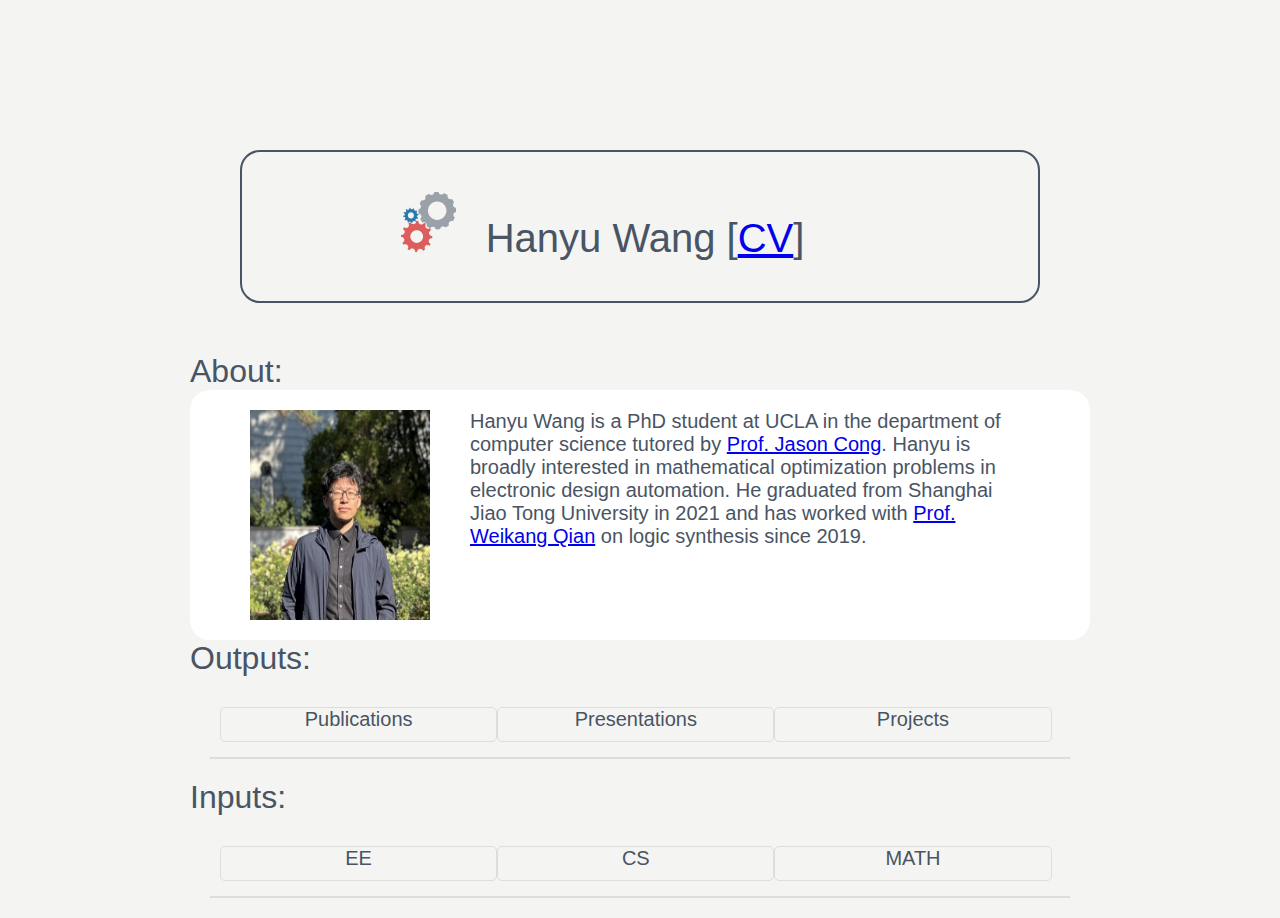
<file: index.html>
<!DOCTYPE html>
<html>
    <head>
        <!-- Google tag (gtag.js) -->
        <script async src="https://www.googletagmanager.com/gtag/js?id=G-V6LQ0WMPHH"></script>
        <script>
            window.dataLayer = window.dataLayer || [];
            function gtag(){dataLayer.push(arguments);}
            gtag('js', new Date());
            gtag('config', 'G-V6LQ0WMPHH');
        </script>
        <meta charset="utf-8">
        <meta name="Keywords" content="Hanyu Wang, WHY, Wang Hanyu" >
        <meta name="Description" content="Personal Webpage of Wang Hanyu">

        <title>Hanyu WANG</title>
        <link rel="stylesheet" type="text/css" href="css/homepage.css">
    </head>

    <body>
        <div id='name'>
            <p><img src="images/logo.png" id='logo'>Hanyu Wang [<a href="documents/hanyu-cv20241008.pdf">CV</a>]</p>
        </div>
        <h>About:</h>
        <div id='intro'>
            <img src="images/profile-pic.jpg" id='bio'>
            <p>
                Hanyu Wang is a PhD student at UCLA in the department of computer science tutored by <a href="https://vast.cs.ucla.edu/people/faculty/jason-cong">Prof. Jason Cong</a>. Hanyu is broadly interested in mathematical optimization problems in electronic design automation. He graduated from Shanghai Jiao Tong University in 2021 and has worked with <a href="https://umji.sjtu.edu.cn/~wkqian/people/weikang-qian.html">Prof. Weikang Qian</a> on logic synthesis since 2019. 
            <p>
        </div>
        <h>Outputs:</h>
        <div id='output_nav' class="nav">
            <div>Publications</div>
            <div>Presentations</div>
            <div>Projects</div>
        </div>
        <div id='output_display' class="display">
            <div id='Publications'>
                <p>Publications</p>
                <ul>
                    <li>
                        <article>Quantum State Preparation Circuit Optimization Exploiting Don't Cares (ICCAD 2024).<br></article>
                        <year>2024.10<br></year>
                        <author><b>Hanyu Wang</b>, Daniel Bochen Tan, and Jason Cong</author>
                    </li>
                    <li>
                        <article>Rarity-Reducing Logic Synthesis for Mitigating Hardware Trojan Threats (ICCAD 2024).<br></article>
                        <year>2024.10<br></year>
                        <author>Chang Meng, Mingfei Yu, Hanyu Wang, and Giovanni De Micheli</author>
                    </li>
                    <li>
                        <article>Global Crossover: An Evolution Strategy for Logic Synthesis (IWLS 2024).<br></article>
                        <year>2024.06<br></year>
                        <author><b>Hanyu Wang</b>, Chang Meng, and Giovanni De Micheli</author>
                    </li>
                    <li>
                        <article>Quantum State Preparation Using an Exact CNOT Synthesis Formulation (DATE 2024).<br></article>
                        <year>2024.03<br></year>
                        <author><b>Hanyu Wang</b>, Jason Cong, Giovanni De Micheli</author>
                    </li>
                    <li>
                        <article>VACSEM: Verifying Average Errors in Approximate Circuits Using Simulation-Enhanced Model Counting (DATE 2024).<br></article>
                        <highlight>Best Paper Award Nominee<br></highlight>
                        <year>2024.03<br></year>
                        <author>Chang Meng, Hanyu Wang, Yuqi Mai, Weikang Qian, and Giovanni De Micheli</author>
                    </li>
                    <li>
                        <article>MapBuf: Simultaneous Technology Mapping and Buffer Insertion for HLS Performance Optimization (IWLS 2023 & ICCAD 2023).<br></article>
                        <highlight>Best Paper Award Nominee<br></highlight>
                        <year>2023.11<br></year>
                        <author><b>Hanyu Wang</b>, Carmine Rizzi, and Lana Josipović</author>
                    </li>
                    <li>
                        <article>A Cost-generic Resubstitution Algorithm with Customizable Cost Functions (IWLS 2022).<br></article>
                        <year>2022.07<br></year>
                        <author><b>Hanyu Wang</b>, Siang-Yun Lee, and Giovanni De Micheli</author>
                    </li>
                    <li>
                        <article> Distilling Arbitration Logic from Traces using Machine Learning: A Case Study on NoC (DAC 2021)<br></article>
                        <highlight>Best Paper Award Nominee<br></highlight>
                        <year>2021.02<br></year>
                        <author>Yuan Zhou, Hanyu Wang, Jieming Yin, Zhiru Zhang</author>
                    </li>
                </ul>
            </div>
            <div>
                <p>Presentations</p>
                <ul>
                    <li>
                        <article>DAC 2023 WIP Presentation<br></article>
                        <year>2023.07<br></year>
                        <author><b>Hanyu Wang</b>, Siang-Yun Lee, Giovanni De Micheli<br></author>
                        <a><img src="images/youtube.webp" alt="">YouTube </a>
                    </li>
                    <li>
                        <article>IWLS Contest 2023 Presentation<br></article>
                        <year>2023.06<br></year>
                        <author>Siang-Yun Lee, Alessandro Tempia Calvino, <b>Hanyu Wang</b><br></author>
                        <a><img src="images/youtube.webp" alt="">YouTube </a>
                    </li>
                    <li>
                        <article>MapBuf IWLS 2023 Presentation<br></article>
                        <year>2023.06<br></year>
                        <author><b>Hanyu Wang</b>, Carmine Rizzi, and Lana Josipović<br></author>
                        <a><img src="images/youtube.webp" alt="">YouTube </a>
                    </li>
                    <li>
                        <article>IWLS 2022 Contest<br></article>
                        <year>2022.07<br></year>
                        <author>Andrea Costamagna, Siang-Yun Lee, Alessandro Tempia Calvino, <b>Hanyu Wang</b>, Mingfei Yu<br></author>
                        <a href="https://www.youtube.com/watch?v=qUnB-01oMiQ"> <img src="images/youtube.webp" alt="">YouTube </a>
                    </li>
                    <li>
                        <article>Your Cost is on Your Call<br></article>
                        <year>2022.07<br></year>
                        <author><b>Hanyu Wang</b>, Siang-Yun Lee, Giovanni De Micheli<br></author>
                        <a href="https://www.youtube.com/watch?v=dIyw6yN3Gmc"> <img src="images/youtube.webp" alt="">YouTube </a>
                    </li>
                    <li>
                        <article>Distilling Arbitration Logic from Traces using Machine Learning: A Case Study on NoC<br></article>
                        <year>2021.01<br></year>
                        <author>Yuan Zhou, <b>Hanyu Wang</b>, Jieming Yin, Zhiru Zhang<br></author>
                        <a href="https://www.youtube.com/watch?v=0AkVV1Gnspw"> <img src="images/youtube.webp" alt="">YouTube </a>
                    </li>
                </ul>
            </div>
            <div>
                <p>Projects</p>
                <ul>
                    <li>
                        <project>Flip Feng Shui OpenSSH RowHammer Exploit<br></project>
                        <year>2022.12<br></year>
                        <description>
                            Take over a Qemu VM from a co-host attacker VM using RowHammer triggered bitflips and RSA factorizer.<br>
                            <a href="https://polybox.ethz.ch/index.php/s/PSRpAq8jXCDD5YB">
                                <img src="images/cloud.png" alt=""> ETH PloyBox
                            </a>
                        </description>
                    </li>
                    <li>
                        <project>Cost-generic Logic Synthesis<br></project>
                        <year>2021.11<br></year>
                        <description>
                            Contribute to an open-source logic network implementations tool, Mockturtle. <br>
                            <a href="https://mockturtle.readthedocs.io/en/latest/algorithms/cost_generic_resub.html">
                                <img src="images/git.png" alt=""> Github
                            </a>
                        </description>
                    </li>
                    <li>
                        <project>Attention-based Global Router<br></project>
                        <year>2020.04<br></year>
                        <description>
                            Won the 1st place in Global Router Contest 2020 at University of Wisconsin Madison. <br>
                            <a href="https://github.com/Nozidoali/Attention-based-Global-Router">
                                <img src="images/git.png" alt=""> Github
                            </a>
                        </description>
                    </li>
                </ul>
            </div>
        </div>
        <script type="text/javascript" src="js/jquery.min.js"></script>
        <script src="js/nav.js" type="text/javascript"></script>
        <canvas class="fireworks" style="position:fixed;left:0;top:0;z-index:99999999;pointer-events:none;"> </canvas>
        <script type='text/javascript' src="js/anime.min.js"></script>
        <script type='text/javascript' src="js/fireworks.js"></script>
    
        <h>Inputs:</h>
        <div id='input_nav' class="nav">
            <div>EE</div>
            <div>CS</div>
            <div>MATH</div>
        </div>
        <div id='input_display' class="display">
            <div id='EE'>
                <p>Electrical and Computer Engineering</p>
                <ul>
                    <li>
                        <course>Quantum Information Processing I: Concepts<br></course>
                        <id>402-0448-01L</id> ETH Zurich, Zurich, Switzerland
                    </li>
                    <li>
                        <course>Quantum Information Processing II: Implementations<br></course>
                        <id>402-0448-02L</id> ETH Zurich, Zurich, Switzerland
                    </li>
                    <li>
                        <course>Introduction to Quantum Mechanics for Engineers<br></course>
                        <id>151-0966-00L</id> ETH Zurich, Zurich, Switzerland
                    </li>
                    <li>
                        <course>Semiconductor Devices: Quantum Transport at the Nanoscale<br></course>
                        <id>227-0159-00L</id> ETH Zurich, Zurich, Switzerland
                    </li>
                    <li>
                        <course>Optics and Photonics<br></course>
                        <id>227-0125-00L</id> ETH Zurich, Zurich, Switzerland
                    </li>
                    <li>
                        <course>VLSI 1: HDL based design for FPGAs<br></course>
                        <id>227-0116-00L</id> ETH Zurich, Zurich, Switzerland
                    </li>
                    <li>
                        <course>VLSI 2: Backend Design<br></course>
                        <id>227-0147-00L</id> ETH Zurich, Zurich, Switzerland
                    </li>
                    <li>
                        <course>VLSI 3: Full-Custom Digital Circuit Design<br></course>
                        <id>227-0147-10L</id> ETH Zurich, Zurich, Switzerland
                    </li>
                    <li>
                        <course>VLSI 4: Measurement and testing of Digital VLSI Circuits<br></course>
                        <id>227-0148-00G</id> ETH Zurich, Zurich, Switzerland
                    </li>
                    <li>
                        <course>Design Automation of Digital System<br></course>
                        <id>ECE556</id> University of Wisconsin Madison, Wisconsin, USA
                    </li>
                    <li>
                        <course>Computer-Aided Design of Integrated Circuits<br></course>
                        <id>VE527</id> Shanghai Jiao Tong University, Shanghai, China
                    </li>
                    <li>
                        <course>Modern Physics<br></course>
                        <id>VP390</id> Shanghai Jiao Tong University, Shanghai, China
                    </li>
                    <li>
                        <course>Electronmagnetic Wave Transmission<br></course>
                        <id>ECE379</id> University of Wisconsin Madison, Wisconsin, USA
                    </li>
                    <li>
                        <course>Introduction on Semiconductor Devices<br></course>
                        <id>VE320</id> Shanghai Jiao Tong University, Shanghai, China
                    </li>
                    <li>
                        <course>Electronic Circuit<br></course>
                        <id>VE311</id> Shanghai Jiao Tong University, Shanghai, China
                    </li>
                    <li>
                        <course>Introduction to Logic Design<br></course>
                        <id>VE270</id> Shanghai Jiao Tong University, Shanghai, China
                    </li>
                    <li>
                        <course>Electronmagnetics<br></course>
                        <id>VE230</id> Shanghai Jiao Tong University, Shanghai, China
                    </li>
                    <li>
                        <course>Introduction to Signals and Systems<br></course>
                        <id>VE216</id> Shanghai Jiao Tong University, Shanghai, China
                    </li>
                    <li>
                        <course>Introduction to Circuits<br></course>
                        <id>VE215</id> Shanghai Jiao Tong University, Shanghai, China
                    </li>
                </ul>
            </div>
            <div id='CS'>
                <p>Computer Science</p>
                <ul>
                    <li>
                        <course>Hardware Security<br></course>
                        <id>227-0579-00L</id> ETH Zurich, Zurich, Switzerland
                    </li>
                    <li>
                        <course>Computer Architecture<br></course>
                        <id>227-2210-00L</id> ETH Zurich, Zurich, Switzerland
                    </li>
                    <li>
                        <course>Neural Network Theory<br></course>
                        <id>227-0423-00L</id> ETH Zurich, Zurich, Switzerland
                    </li>
                    <li>
                        <course>Introduction to Computer Organization<br></course>
                        <id>VE370</id> Shanghai Jiao Tong University, Shanghai, China
                    </li>
                    <li>
                        <course>Introduction to Programming Language and Compiler<br></course>
                        <id>CS356</id> University of Wisconsin Madison, Wisconsin, USA
                    </li>
                    <li>
                        <course>Introduction to Operating System<br></course>
                        <id>VE482</id> Shanghai Jiao Tong University, Shanghai, China
                    </li>
                    <li>
                        <course>Introduction to Algorithm<br></course>
                        <id>VE477</id> Shanghai Jiao Tong University, Shanghai, China
                    </li>
                    <li>
                        <course>Methods and Tools for big data<br></course>
                        <id>VE472</id> Shanghai Jiao Tong University, Shanghai, China
                    </li>
                    <li>
                        <course>Programming and Elementory Data Structures<br></course>
                        <id>VE280</id> Shanghai Jiao Tong University, Shanghai, China
                    </li>
                    <li>
                        <course>Data Structure and Algorithms<br></course>
                        <id>VE281</id> Shanghai Jiao Tong University, Shanghai, China
                    </li>
                </ul>
            </div>
            <div id='MATH'>
                <p>Mathematic</p>
                <ul>
                    <li>
                        <course>Linear & Combinatorial Optimization<br></course>
                        <id>401-3901-00L</id> ETH Zurich, Zurich, Switzerland
                    </li>
                    <li>
                        <course>Introduction to Cryptography<br></course>
                        <id>VE475</id> Shanghai Jiao Tong University, Shanghai, China
                    </li>
                    <li>
                        <course>Introduction to Combinatorics<br></course>
                        <id>MATH475</id> University of Wisconsin Madison, Wisconsin, USA
                    </li>
                    <li>
                        <course>Probabilistic Methods in Engineering<br></course>
                        <id>VE401</id> Shanghai Jiao Tong University, Shanghai, China
                    </li>
                    <li>
                        <course>Discrete Mathematics<br></course>
                        <id>VE203</id> Shanghai Jiao Tong University, Shanghai, China
                    </li>
                    <li>
                        <course>Honors Calculus IV<br></course>
                        <id>VV256</id> Shanghai Jiao Tong University, Shanghai, China
                    </li>
                    <li>
                        <course>Honors Calculus III<br></course>
                        <id>VV255</id> Shanghai Jiao Tong University, Shanghai, China
                    </li>
                    <li>
                        <course>Honors Calculus II<br></course>
                        <id>VV156</id> Shanghai Jiao Tong University, Shanghai, China
                    </li>
                    <li>
                        <course>Linear Algebra<br></course>
                        <id>VV214</id> Shanghai Jiao Tong University, Shanghai, China
                    </li>
                </ul>
            </div>
        </div>
    </body>
</html>
</file>
<file: css/homepage.css>
* {
    font-family: 'Trebuchet MS', 'Lucida Sans Unicode', 'Lucida Grande', 'Lucida Sans', Arial, sans-serif;
    box-sizing: border-box;
}
body {
    width: 900px;
    margin: auto;
    background-color: #f4f4f2;
    color: #495464;
}
body h {
    font-size: 32px;
}
#name {
    margin: 150px 50px 50px 50px;
    border: 2px solid #495464;
    border-radius: 20px;
}

#name > p {
    margin-left: 20%;
    font-size: 40px;
}

#intro {
    background-color: white;
    border-radius: 20px;
    display: flex;
}

#intro img {
    padding-left: 60px;
    padding-bottom: 20px;
    padding-top: 20px;
    width: 240px;
    height: 250px;
}

#intro p {
    padding-right: 20px;
    padding-left: 40px;
    font-size: 20px;
}

#tags {
    padding: 30px;
}
#tags > a {
    margin-right: 20px;
    font-size: 20px;
    color: #11698e;
    text-decoration: underline;
}
#logo{
    height: 60px;
    margin-right: 30px;
}
.nav {
    padding: 30px;
    width: 100%;
}
.nav div {
    width: 33%;
    height: 35px;
    float: left;
    text-align: center;
    font-size: 20px;
    border: 1px solid #DBDEE1;
    border-radius: 5px;
}
.nav div:hover {
    background-color: #FFFFFF;
}
.display {
    border: 1px solid #DBDEE1;
    margin: 20px 20px 20px 20px;
}
.display div {
    display: none;
}
.display p {
    text-align: center;
    font-size: 24px;
    color: #EB5E0B;
}
.display article, project, course {
    font-size: 20px;
    color: #11698e;
}
.display year, id {
    color: #EB5E0B;
}
.display li {
    border: 1px solid #DBDEE1;
    margin: 10px 20px 10px 20px;
    padding: 5px;
    background-color: #FFFFFF;
}
.display img {
    width: 20px;
}
</file>
